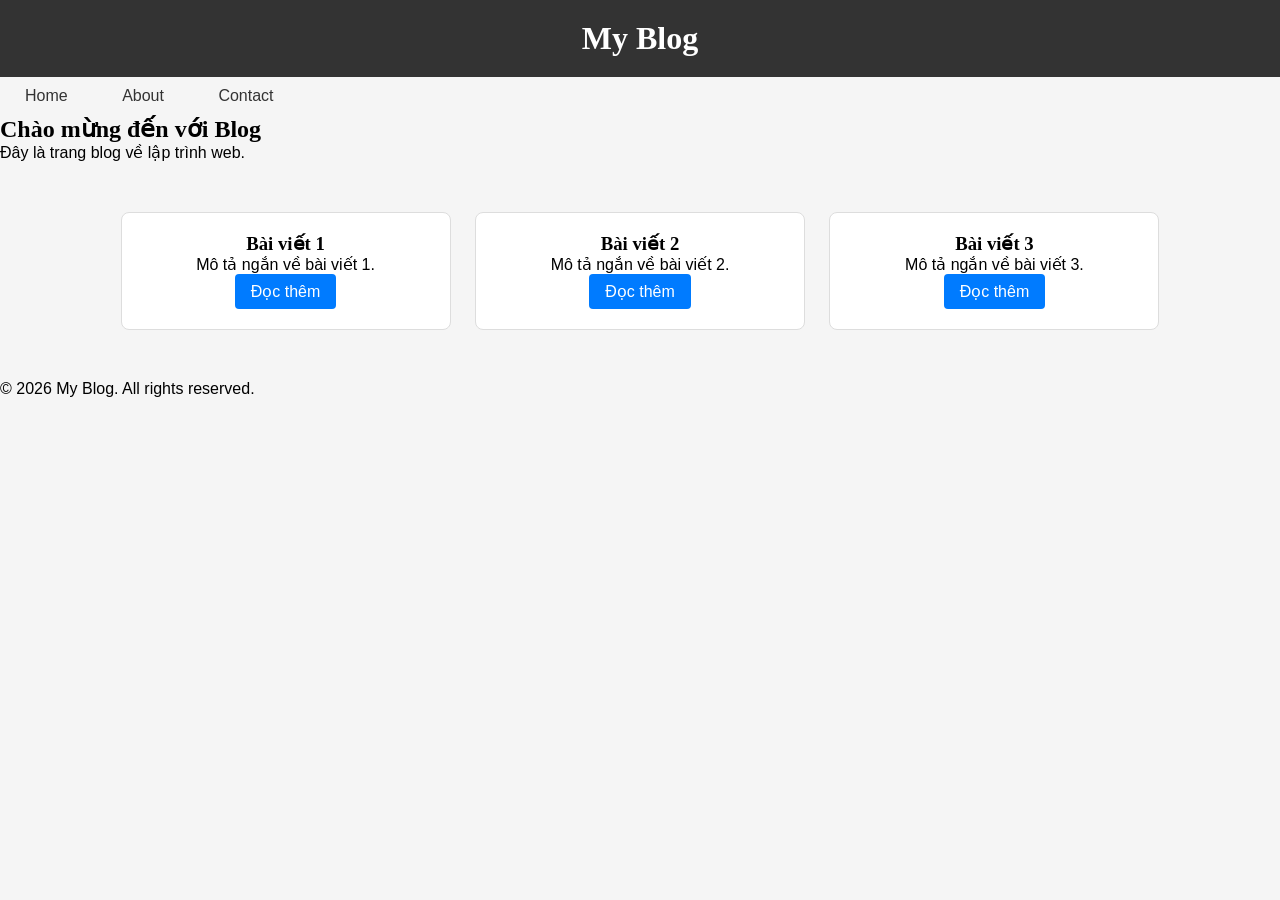
<file: Baithuchanhso2/index.html>
<!DOCTYPE html>
<html lang="vi">
<head>
    <meta charset="UTF-8">
    <meta name="viewport" content="width=device-width, initial-scale=1.0">
    <title>Lab CSS Cơ Bản</title>
    <link rel="stylesheet" href="style.css">
</head>
<body>
    <header id="main-header">
        <h1>My Blog</h1>
    </header>
    
    <nav>
        <a href="#" class="nav-link">Home</a>
        <a href="#" class="nav-link">About</a>
        <a href="#" class="nav-link">Contact</a>
    </nav>
    
    <main>
        <section class="intro">
            <h2>Chào mừng đến với Blog</h2>
            <p>Đây là trang blog về lập trình web.</p>
        </section>
    </main>
    <section class="posts">
    <article class="card">
        <h3>Bài viết 1</h3>
        <p>Mô tả ngắn về bài viết 1.</p>
        <a href="#" class="btn">Đọc thêm</a>
    </article>
    
    <article class="card">
        <h3>Bài viết 2</h3>
        <p>Mô tả ngắn về bài viết 2.</p>
        <a href="#" class="btn">Đọc thêm</a>
    </article>
    
    <article class="card">
        <h3>Bài viết 3</h3>
        <p>Mô tả ngắn về bài viết 3.</p>
        <a href="#" class="btn">Đọc thêm</a>
    </article>
    </section>

    <footer>
        <p>&copy; 2026 My Blog. All rights reserved.</p>
    </footer>
</body>
</html>
</file>
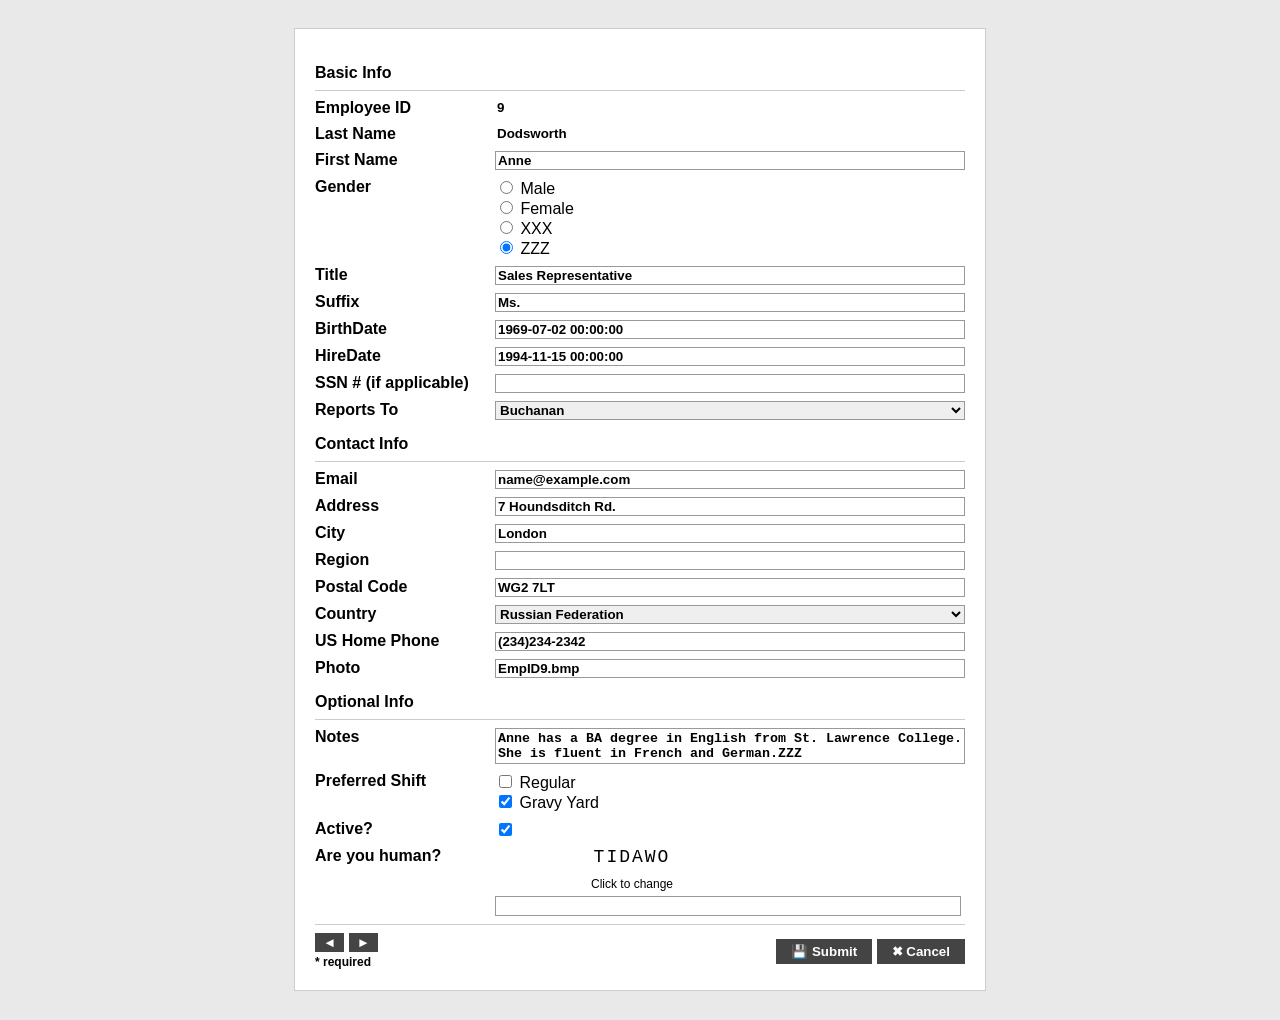
<file: Baithuchanhso1/ex4/ex4.html>
<!DOCTYPE html>
<html lang="en">
<head>
    <meta charset="UTF-8">
    <title>Bài tập 04</title>
    <link rel="stylesheet" href="ex4.css">
</head>
<body>

<div class="wrapper">
    <form>
        <div class="section">
            <div class="section-title">Basic Info</div>
            <hr>
            <div class="row">
                <label>Employee ID</label>
                <input type="text" value="9" class="no-border" readonly>
            </div>
            <div class="row">
                <label>Last Name</label>
                <input type="text" value="Dodsworth" class="no-border" readonly>
            </div>
            <div class="row">
                <label>First Name</label>
                <input type="text" value="Anne">
            </div>
            <div class="row">
                <label>Gender</label>
                <div class="inline">
                    <input type="radio" name="gender"> Male<br>
                    <input type="radio" name="gender"> Female<br>
                    <input type="radio" name="gender"> XXX<br>
                    <input type="radio" name="gender" checked> ZZZ
                </div>
            </div>
            <div class="row">
                <label>Title</label>
                <input type="text" value="Sales Representative">
            </div>
            <div class="row">
                <label>Suffix</label>
                <input type="text" value="Ms.">
            </div>
            <div class="row">
                <label>BirthDate</label>
                <input type="text" value="1969-07-02 00:00:00">
            </div>
            <div class="row">
                <label>HireDate</label>
                <input type="text" value="1994-11-15 00:00:00">
            </div>
            <div class="row">
                <label>SSN # (if applicable)</label>
                <input type="text">
            </div>
            <div class="row">
                <label>Reports To</label>
                <select>
                    <option>Buchanan</option>
                </select>
            </div>
        </div>

        <div class="section">
            <div class="section-title">Contact Info</div>
            <hr>
            <div class="row">
                <label>Email</label>
                <input type="text" value="name@example.com">
            </div>
            <div class="row">
                <label>Address</label>
                <input type="text" value="7 Houndsditch Rd.">
            </div>
            <div class="row">
                <label>City</label>
                <input type="text" value="London">
            </div>
            <div class="row">
                <label>Region</label>
                <input type="text">
            </div>
            <div class="row">
                <label>Postal Code</label>
                <input type="text" value="WG2 7LT">
            </div>
            <div class="row">
                <label>Country</label>
                <select><option>Russian Federation</option></select>
            </div>
            <div class="row">
                <label>US Home Phone</label>
                <input type="text" value="(234)234-2342">
            </div>
            <div class="row">
                <label>Photo</label>
                <input type="text" value="EmpID9.bmp">
            </div>
        </div>

        <div class="section">
            <div class="section-title">Optional Info</div>
            <hr>
            <div class="row">
                <label>Notes</label>
                <textarea>Anne has a BA degree in English from St. Lawrence College. She is fluent in French and German.ZZZ</textarea>
            </div>
        </div>

        <div class="row">
            <label>Preferred Shift</label>
            <div class="inline">
                <input type="checkbox"> Regular <br>
                <input type="checkbox" checked> Gravy Yard <br>
            </div>
        </div>

        <div class="row">
            <label>Active?</label>
            <input type="checkbox" checked>
        </div>

        <div class="row captcha-row">
            <label>Are you human?</label>
            <div class="captcha-box">
                <div class="captcha-top">
                    <span class="captcha-text">TIDAWO</span>
                    <a href="#" class="captcha-change">Click to change</a>
                </div>
                <input type="text" class="captcha-input">
            </div>
        </div>

        <hr>
        <div class="footer">
            <div class="footer-left-container">
                <div class="nav-buttons">
                    <button type="button" class="btn-nav">◄</button>
                    <button type="button" class="btn-nav">►</button>
                </div>
                <div class="required-text">
                    <span class="required">* required</span>
                </div>
            </div>
            <div class="actions">
                <button type="submit" class="btn-submit">💾 Submit</button>
                <button type="button" class="btn-cancel">✖ Cancel</button>
            </div>
        </div>
</file>
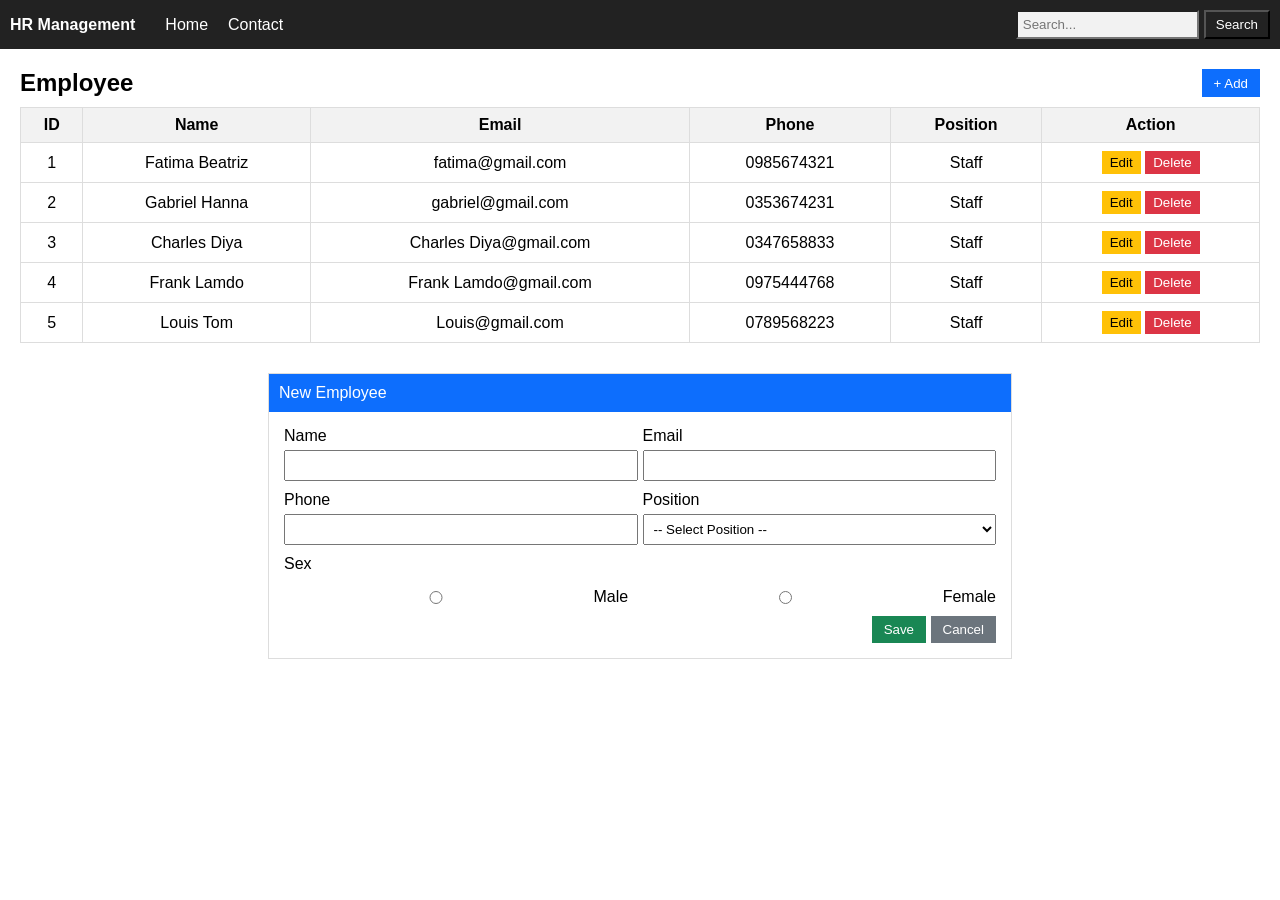
<file: Baithuchanhso1/ex5/ex5.html>
<!DOCTYPE html>
<html lang="vi">
<head>
    <meta charset="UTF-8">
    <title>Bài tập 05</title>
    <link rel="stylesheet" href="ex5.css">
</head>
<body>

<div class="nav">
    <div class="logo">HR Management</div>
    <ul class="menu">
        <li>Home</li>
        <li>Contact</li>
    </ul>
    <div class="search-box">
        <input type="text" placeholder="Search...">
        <button>Search</button>
    </div>
</div>

<div class="container">
    <div class="header">
        <h2>Employee</h2>
        <button class="add-btn"> + Add</button>
    </div>

    <table>
        <thead>
            <tr>
                <th>ID</th>
                <th>Name</th>
                <th>Email</th>
                <th>Phone</th>
                <th>Position</th>
                <th>Action</th>
            </tr>
        </thead>
        <tbody>
            <tr>
                <td>1</td>
                <td>Fatima Beatriz</td>
                <td>fatima@gmail.com</td>
                <td>0985674321</td>
                <td>Staff</td>
                <td>
                    <button class="edit">Edit</button>
                    <button class="delete">Delete</button>
                </td>
            </tr>
            <tr>
                <td>2</td>
                <td>Gabriel Hanna</td>
                <td>gabriel@gmail.com</td>
                <td>0353674231</td>
                <td>Staff</td>
                <td>
                    <button class="edit">Edit</button>
                    <button class="delete">Delete</button>
                </td>
            </tr>
            <tr>
                <td>3</td>
                <td>Charles Diya</td>
                <td>Charles Diya@gmail.com</td>
                <td>0347658833</td>
                <td>Staff</td>
                <td>
                    <button class="edit">Edit</button>
                    <button class="delete">Delete</button>
                </td>
            </tr>
            <tr>
                <td>4</td>
                <td>Frank Lamdo</td>
                <td>Frank Lamdo@gmail.com</td>
                <td>0975444768</td>
                <td>Staff</td>
                <td>
                    <button class="edit">Edit</button>
                    <button class="delete">Delete</button>
                </td>
            </tr>
            <tr>
                <td>5</td>
                <td>Louis Tom</td>
                <td>Louis@gmail.com</td>
                <td>0789568223</td>
                <td>Staff</td>
                <td>
                    <button class="edit">Edit</button>
                    <button class="delete">Delete</button>
                </td>
            </tr>
        </tbody>
    </table>

    <div class="form-box">
        <div class="form-header">New Employee</div>

        <form>
            <div class="form-row">
                <div>
                    <label>Name</label>
                    <input type="text">
                </div>
                <div>
                    <label>Email</label>
                    <input type="email">
                </div>
            </div>

            <div class="form-row">
                <div>
                    <label>Phone</label>
                    <input type="text">
                </div>
                <div>
                    <label>Position</label>
                    <select>
                        <option>-- Select Position --</option>
                        <option>Staff</option>
                        <option>Manager</option>
                        <option>CEO</option>
                    </select>
                </div>
            </div>

            <div class="form-row">
                <label>Sex</label>
            </div>
            <div class="form-row">
                <input type="radio" name="sex"> Male
                <input type="radio" name="sex"> Female
            </div>

            <div class="form-actions">
                <button class="save">Save</button>
                <button class="cancel">Cancel</button>
            </div>
        </form>
    </div>
</div>

</body>
</html>
</file>
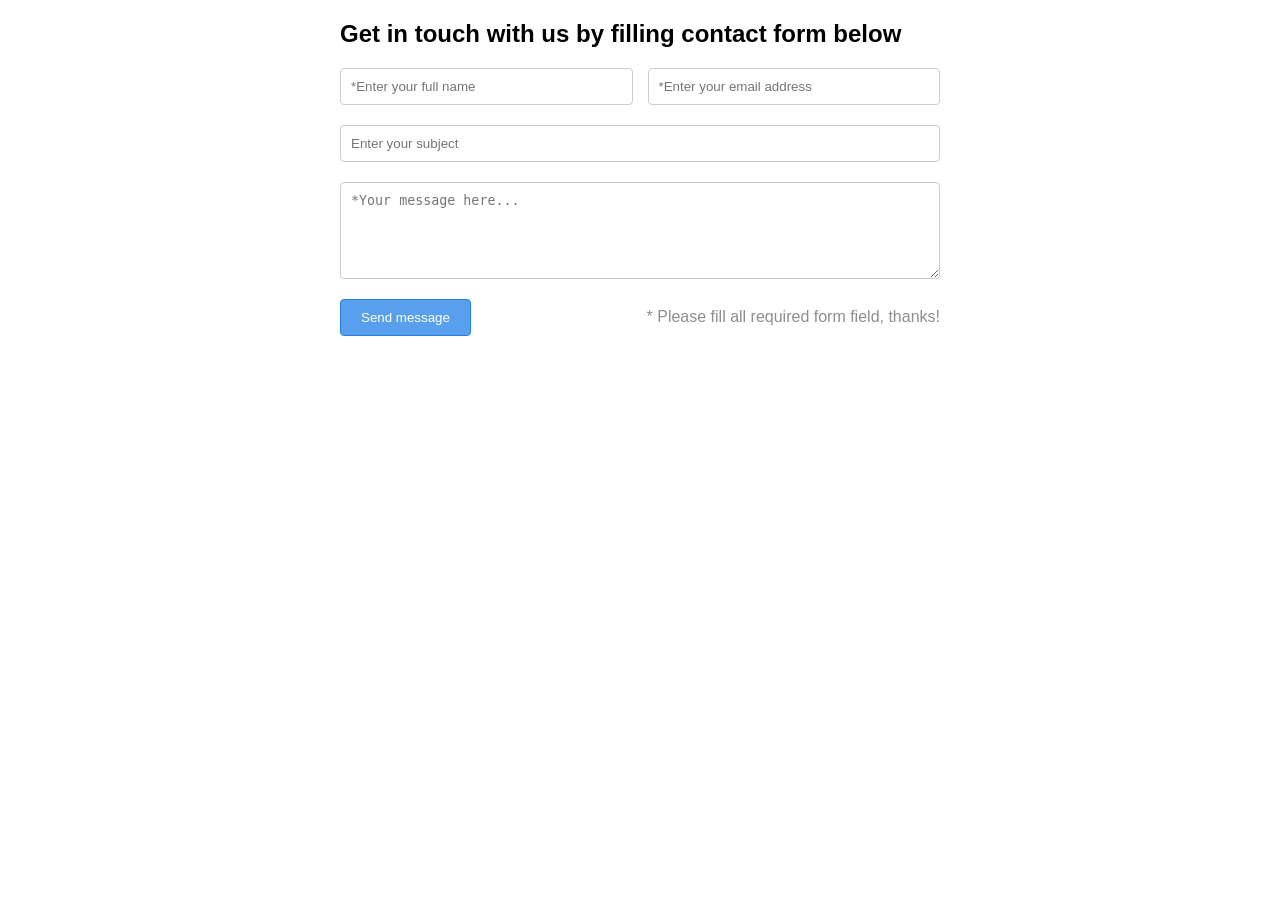
<file: Baithuchanhso2/BT1/BT1.html>
<!DOCTYPE html>
<html lang="en">
<head>
    <meta charset="UTF-8">
    <meta name="viewport" content="width=device-width, initial-scale=1.0">
    <title>Ex1</title>
    <link rel="stylesheet" href="BT1.css">
</head>
<body>
    <div class="contact">
  <h2>Get in touch with us by filling contact form below</h2>
  <form class="form">
    <div class="row">
      <input type="text" placeholder="*Enter your full name" required>
      <input type="email" placeholder="*Enter your email address" required>
    </div>
    <div class="row">
      <input type="text" placeholder="Enter your subject">
    </div>
    <div class="row">
      <textarea placeholder="*Your message here..." rows="5"></textarea>
    </div>
    <div class="footer">
      <button type="submit">Send message</button>
      <span>* Please fill all required form field, thanks!</span>
    </div>
  </form>
</div>
</body>
</html>
</file>
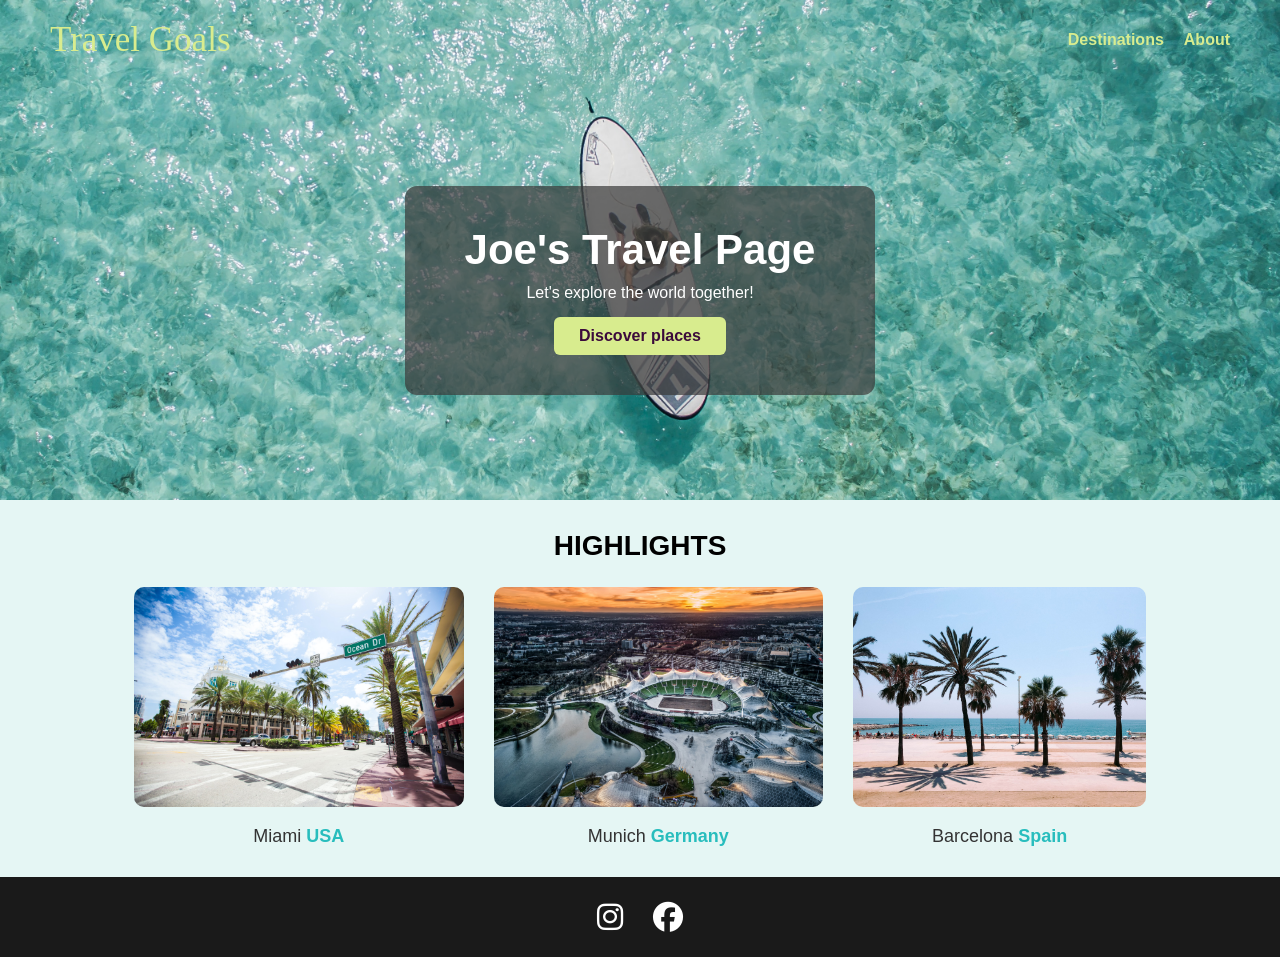
<file: Baithuchanhso2/BT2/BT2.html>
<!DOCTYPE html>
<html lang="en">

<head>
    <meta charset="UTF-8" />
    <link rel="stylesheet" href="BT2.css">
    <link rel="stylesheet" href="https://cdnjs.cloudflare.com/ajax/libs/font-awesome/6.5.1/css/all.min.css">
    <title>Ex2</title>
</head>

<body>
    <main>
        <section id="hero">
            <header>
                <div id="page-logo">
                    <a href="/index.html">Travel Goals</a>
                </div>
                <nav>
                    <ul>
                        <li><a href="/places.html">Destinations</a></li>
                        <li><a href="">About</a></li>
                    </ul>
                </nav>
            </header>


            <div id="hero-content">
                <h1>Joe's Travel Page</h1>
                <p>Let's explore the world together!</p>
                <a href="/places.html">Discover places</a>
            </div>
        </section>
        <section id="highlights">
            <h2>HIGHLIGHTS</h2>
            <ul id="destinations">
                <li class="destination">
                    <img src="miami.jpg" alt="Miami streets on sunny day" />
                    <p>Miami <strong>USA</strong></p>
                </li>
                <li class="destination">
                    <img src="munich.jpg" alt="Munich stadium in winter" />
                    <p>Munich <strong>Germany</strong></p>
                </li>
                <li class="destination">
                    <img src="barcelona.jpg" alt="Palm beach in Barcelona" />
                    <p>Barcelona <strong>Spain</strong></p>
                </li>
            </ul>
        </section>
    </main>
    <footer>
        <ul>
            <li>
                <a href="https://www.instagram.com">
                    <i class="fa-brands fa-instagram"></i></a>
            </li>
            <li>
                <a href="https://www.facebook.com">
                    <i class="fa-brands fa-facebook"></i></a>
            </li>
        </ul>
    </footer>
</body>

</html>
</file>
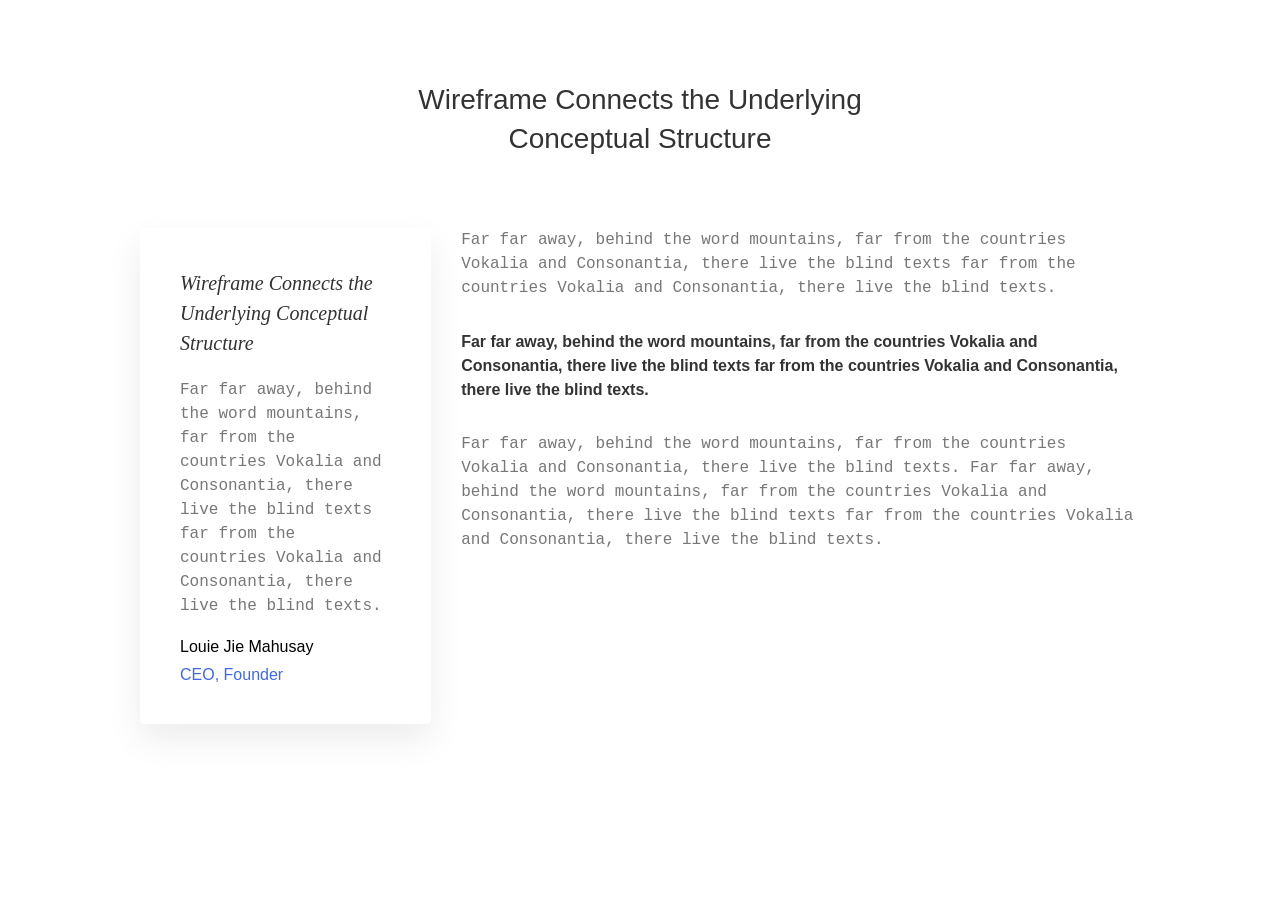
<file: Baithuchanhso2/BT3/BT3.html>
<!DOCTYPE html>
<html lang="en">
<head>
    <meta charset="UTF-8">
    <meta name="viewport" content="width=device-width, initial-scale=1.0">
    <title>Ex3</title>
    <link rel="stylesheet" href="BT3.css">
</head>
<body>
    <div class="main">
        <h1 class="page-title">Wireframe Connects the Underlying <br> Conceptual Structure</h1>
        
        <div class="container">
            <div class="card">
                <p class="card-quote">Wireframe Connects the Underlying Conceptual Structure</p>
                <p class="card-subtext">
                    Far far away, behind the word mountains, far from the countries Vokalia and Consonantia, there live the blind texts far from the countries Vokalia and Consonantia, there live the blind texts.
                </p>
                <div class="card-author">
                    <p class="name">Louie Jie Mahusay</p>
                    <p class="title">CEO,   Founder</p>
                </div>
            </div>

            <div class="description">
                <p>Far far away, behind the word mountains, far from the countries Vokalia and Consonantia, there live the blind texts far from the countries Vokalia and Consonantia, there live the blind texts.</p>
                
                <p class="text-highlight">Far far away, behind the word mountains, far from the countries Vokalia and Consonantia, there live the blind texts far from the countries Vokalia and Consonantia, there live the blind texts.</p>
                
                <p>Far far away, behind the word mountains, far from the countries Vokalia and Consonantia, there live the blind texts. Far far away, behind the word mountains, far from the countries Vokalia and Consonantia, there live the blind texts far from the countries Vokalia and Consonantia, there live the blind texts.</p>
            </div>
        </div>
    </div>
</body>
</html>
</file>
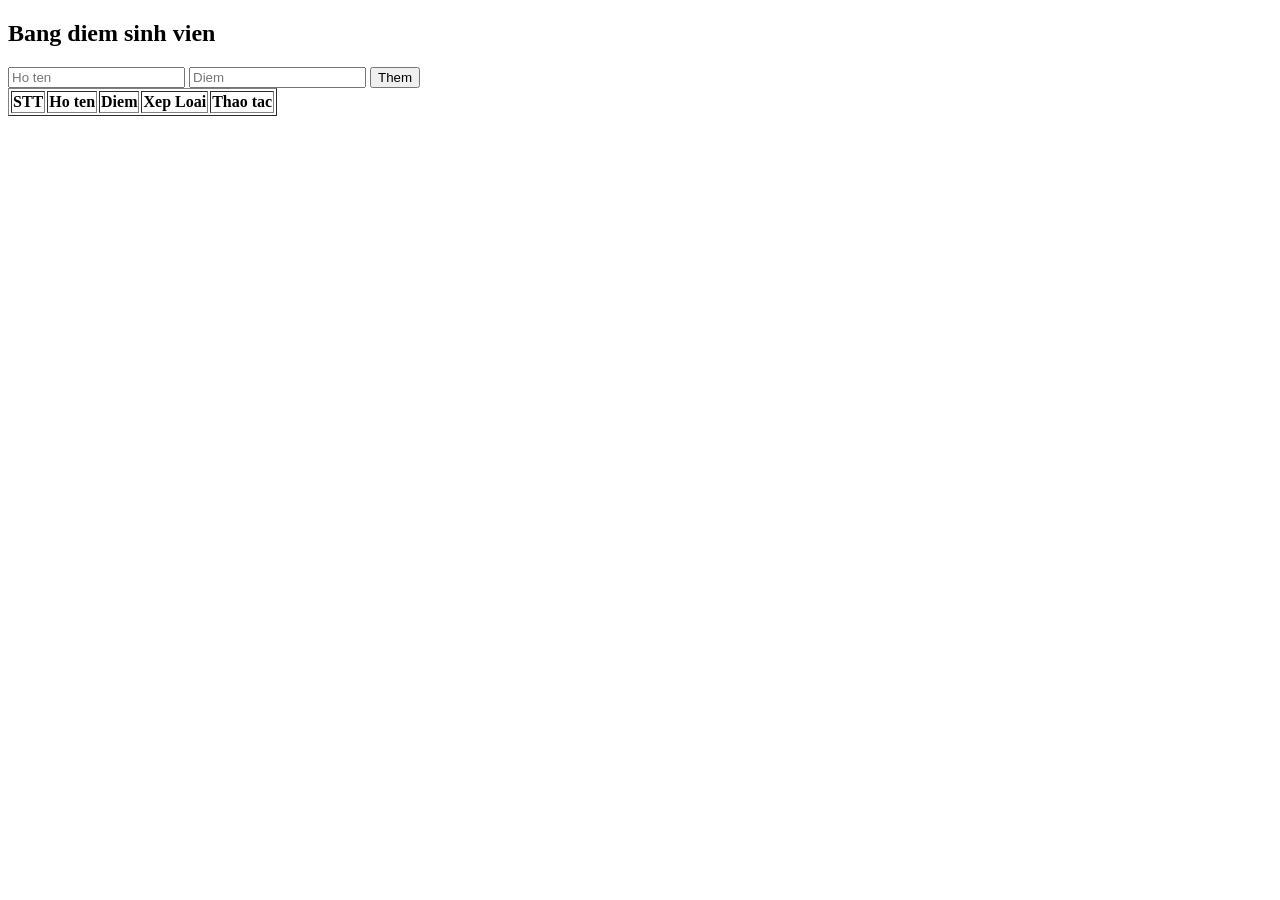
<file: w6/1.1/1.1.html>
<!DOCTYPE html>
<html lang="en">
<head>
    <meta charset="UTF-8">
    <meta name="viewport" content="width=device-width, initial-scale=1.0">
    <title>Bang diem sinh vien</title>
</head>
<body>
    <h2>Bang diem sinh vien</h2>
    <div class="input-group">
        <input type="text" id="name" placeholder="Ho ten">
        <input type="number" id="score" placeholder="Diem">
        <button id="addBtn">Them</button>
    </div>
    <table id="scoreTable" border="1">
        <thead>
            <tr>
                <th>STT</th>
                <th>Ho ten</th>
                <th>Diem</th>
                <th>Xep Loai</th>
                <th>Thao tac</th>
            </tr>
        </thead>
        <tbody id="tableBody">
        </tbody>
    </table>
    <p id="stats"></p>
</body>
<script src="1.1.js"></script>
</html>
</file>
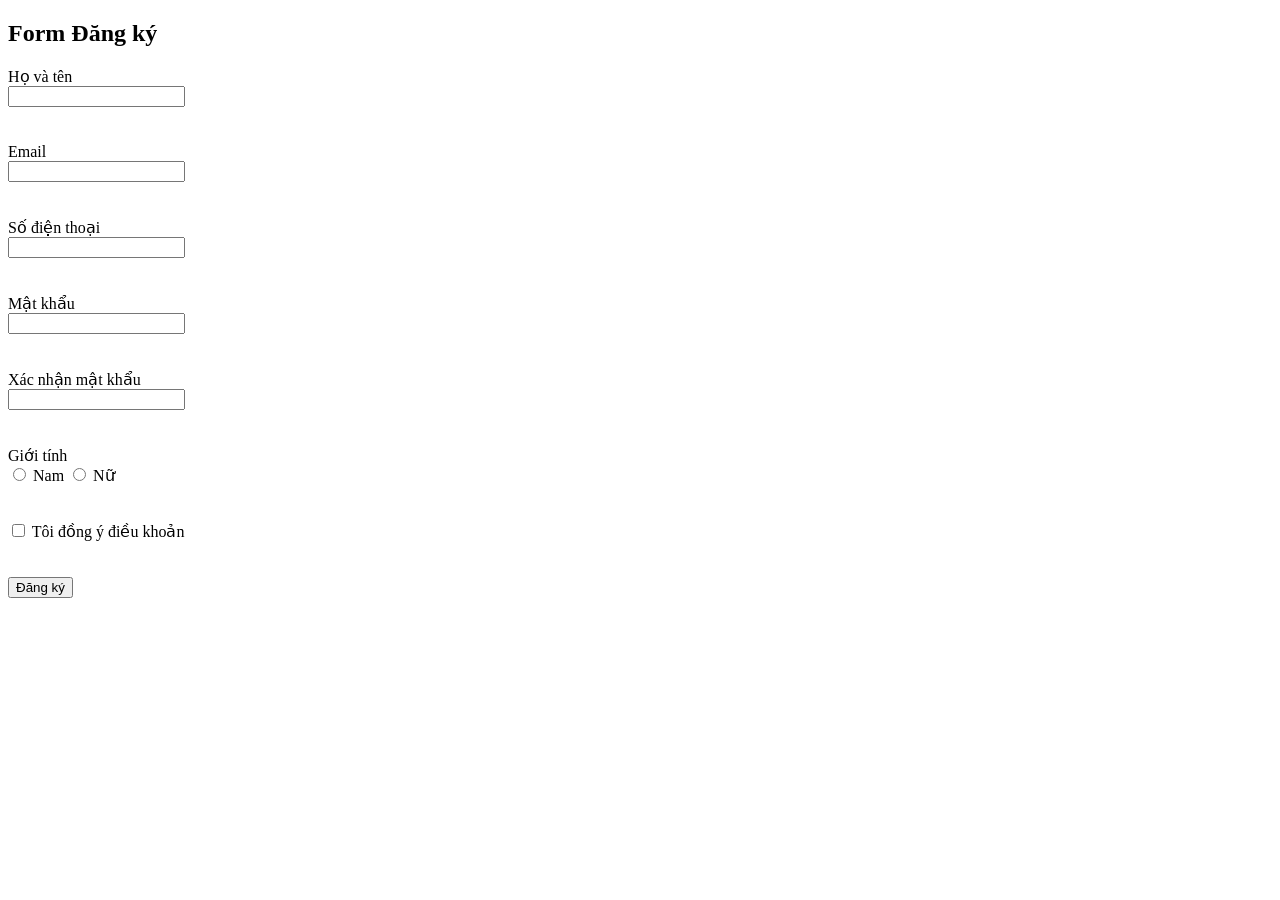
<file: w6/2.1/2.1.html>
<!DOCTYPE html>
<html lang="en">
<head>
    <meta charset="UTF-8">
    <meta name="viewport" content="width=device-width, initial-scale=1.0">
    <title>Form Đăng ký</title>
</head>
<body>
    <h2>Form Đăng ký</h2>
    <form id="registrationForm"> 
        <label>Họ và tên</label><br>
        <input type="text" id="fullname">
        <br>
        <span id="fullnameError"></span><br><br>

        <label>Email</label><br>
        <input type="text" id="email">
        <br>
        <span id="emailError"></span>
        <br><br>

        <label>Số điện thoại</label><br>
        <input type="text" id="phone">
        <br>
        <span id="phoneError"></span>
        <br><br>

        <label>Mật khẩu</label><br>
        <input type="password" id="password">
        <br>
        <span id="passwordError"></span>
        <br><br>

        <label>Xác nhận mật khẩu</label><br>
        <input type="password" id="confirmPassword">
        <br>
        <span id="confirmPasswordError"></span>
        <br><br>

        <label>Giới tính</label><br>
        <input type="radio" name="gender" value="Nam"> Nam
        <input type="radio" name="gender" value="Nữ"> Nữ
        <br>
        <span id="genderError"></span>
        <br><br>

        <label>
        <input type="checkbox" id="terms"> Tôi đồng ý điều khoản
        </label>
        <br>
        <span id="termsError"></span>
        <br><br>

        <button type="submit">Đăng ký</button>

        </form>

<h3 id="successMessage"></h3>

<script src="2.1.js"></script>

       
</body>
</html>
</file>
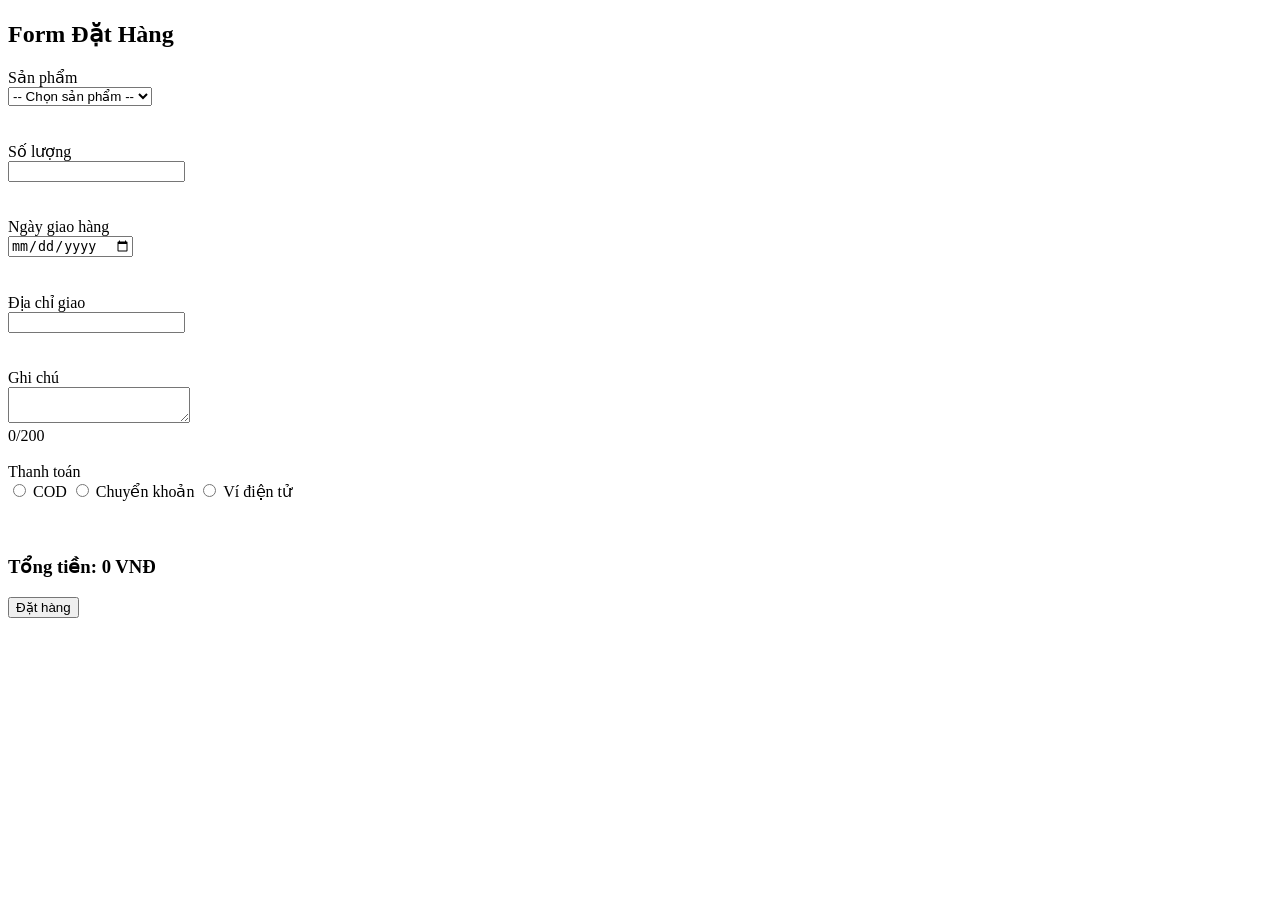
<file: w6/2.2/2.2.html>
<!DOCTYPE html>
<html lang="vi">
<head>
<meta charset="UTF-8">
<title>Form Đặt Hàng</title>
</head>

<body>

    <h2>Form Đặt Hàng</h2>

    <form id="orderForm">

    <label>Sản phẩm</label><br>
    <select id="product">
    <option value="">-- Chọn sản phẩm --</option>
    <option value="Ao">Áo</option>
    <option value="Quan">Quần</option>
    <option value="Giay">Giày</option>
    </select>
    <br>
    <span id="productError"></span>
    <br><br>

    <label>Số lượng</label><br>
    <input type="number" id="quantity">
    <br>
    <span id="quantityError"></span>
    <br><br>

    <label>Ngày giao hàng</label><br>
    <input type="date" id="date">
    <br>
    <span id="dateError"></span>
    <br><br>

    <label>Địa chỉ giao</label><br>
    <input type="text" id="address">
    <br>
    <span id="addressError"></span>
    <br><br>

    <label>Ghi chú</label><br>
    <textarea id="note"></textarea>
    <br>
    <span id="noteCount">0/200</span>
    <span id="noteError"></span>
    <br><br>

    <label>Thanh toán</label><br>
    <input type="radio" name="payment" value="COD"> COD
    <input type="radio" name="payment" value="Bank"> Chuyển khoản
    <input type="radio" name="payment" value="Wallet"> Ví điện tử
    <br>
    <span id="paymentError"></span>
    <br><br>

    <h3>Tổng tiền: <span id="total">0</span> VNĐ</h3>

    <button type="submit">Đặt hàng</button>

    </form>

    <div id="confirmBox" style="display:none;">
    <h3>Xác nhận đơn hàng</h3>
    <p id="summary"></p>

    <button id="confirmBtn">Xác nhận</button>
    <button id="cancelBtn">Hủy</button>
    </div>

    <h3 id="success"></h3>

<script src="2.2.js"></script>

</body>
</html>
</file>
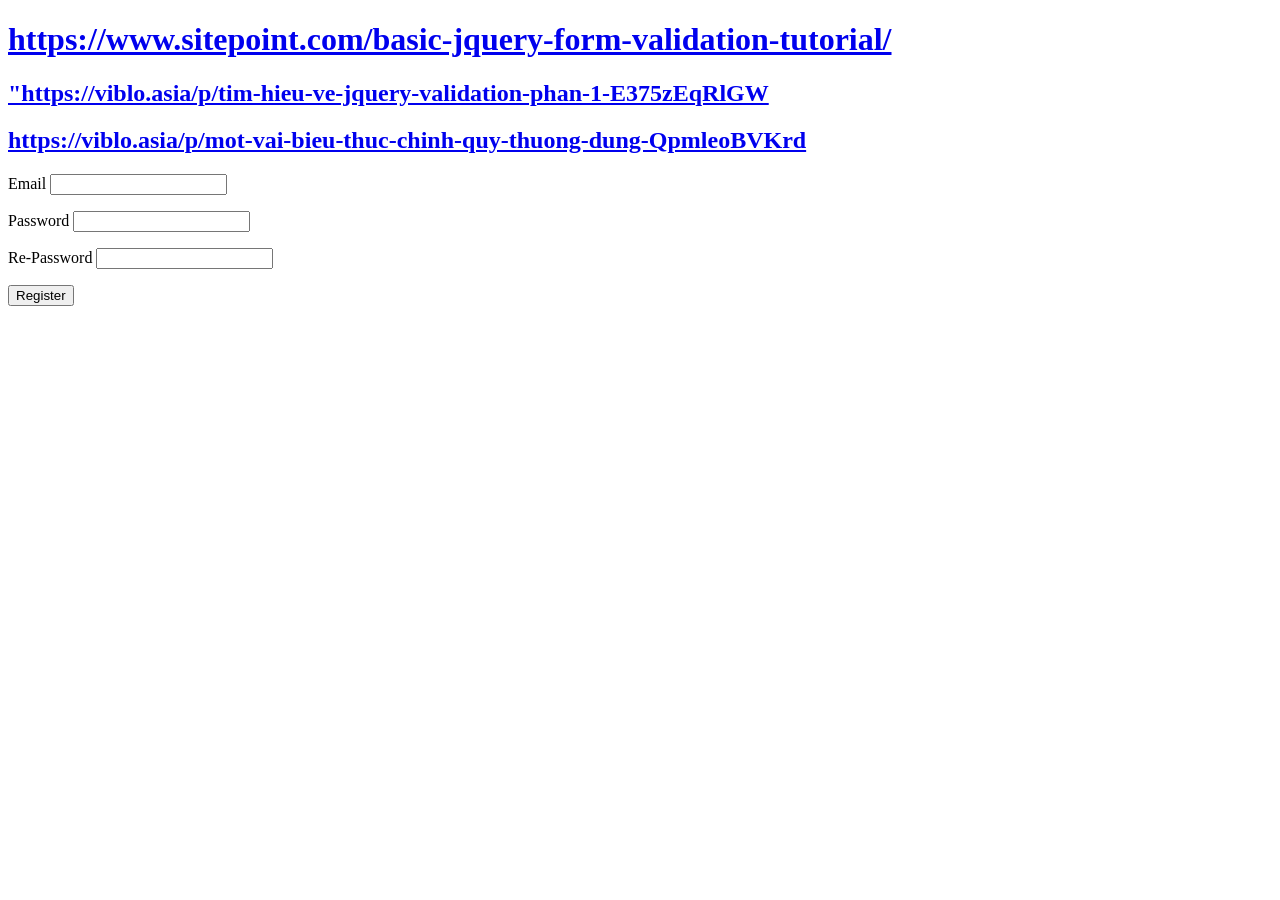
<file: w6/JQuerry - Validation/validationJQuerry.html>
<!DOCTYPE html>
<html lang="en">
	<head>
	    <meta charset="utf-8">
	    <title>Demo for jQuery validate plugin</title>
	    <script src="https://ajax.aspnetcdn.com/ajax/jQuery/jquery-3.2.1.min.js"></script>
	    <script src="http://ajax.aspnetcdn.com/ajax/jquery.validate/1.9/jquery.validate.min.js" type="text/javascript"></script>
	    <script src="demoValidation.js" type="text/javascript"></script>
	    <style>
		label.error{
			color: red;
		}
	    </style>
	</head>
	<body>
	<h1><a href="https://www.sitepoint.com/basic-jquery-form-validation-tutorial/">https://www.sitepoint.com/basic-jquery-form-validation-tutorial/</a></h1>
	<h2><a href="https://viblo.asia/p/tim-hieu-ve-jquery-validation-phan-1-E375zEqRlGW">"https://viblo.asia/p/tim-hieu-ve-jquery-validation-phan-1-E375zEqRlGW</a></h2>
	<h2><a href="https://viblo.asia/p/mot-vai-bieu-thuc-chinh-quy-thuong-dung-QpmleoBVKrd">https://viblo.asia/p/mot-vai-bieu-thuc-chinh-quy-thuong-dung-QpmleoBVKrd</a></h2>
	<div id="main">
	    <form method="get" id="demoForm" action="">
		<p>
			<label>Email</label>
			<input name="user" type="text" />
		</p>
		<p>
			<label>Password</label>
			<input id="password" type="password" name="password" />
		</p>
		<p>
			<label>Re-Password</label>
			<input id="re-password" type="password" name="re-password" />
		</p>
		<p>
		<input type="submit" value="Register" id="register"/>
		</p>
		
	    </form>
	</div>
	</body>
</html>
</file>
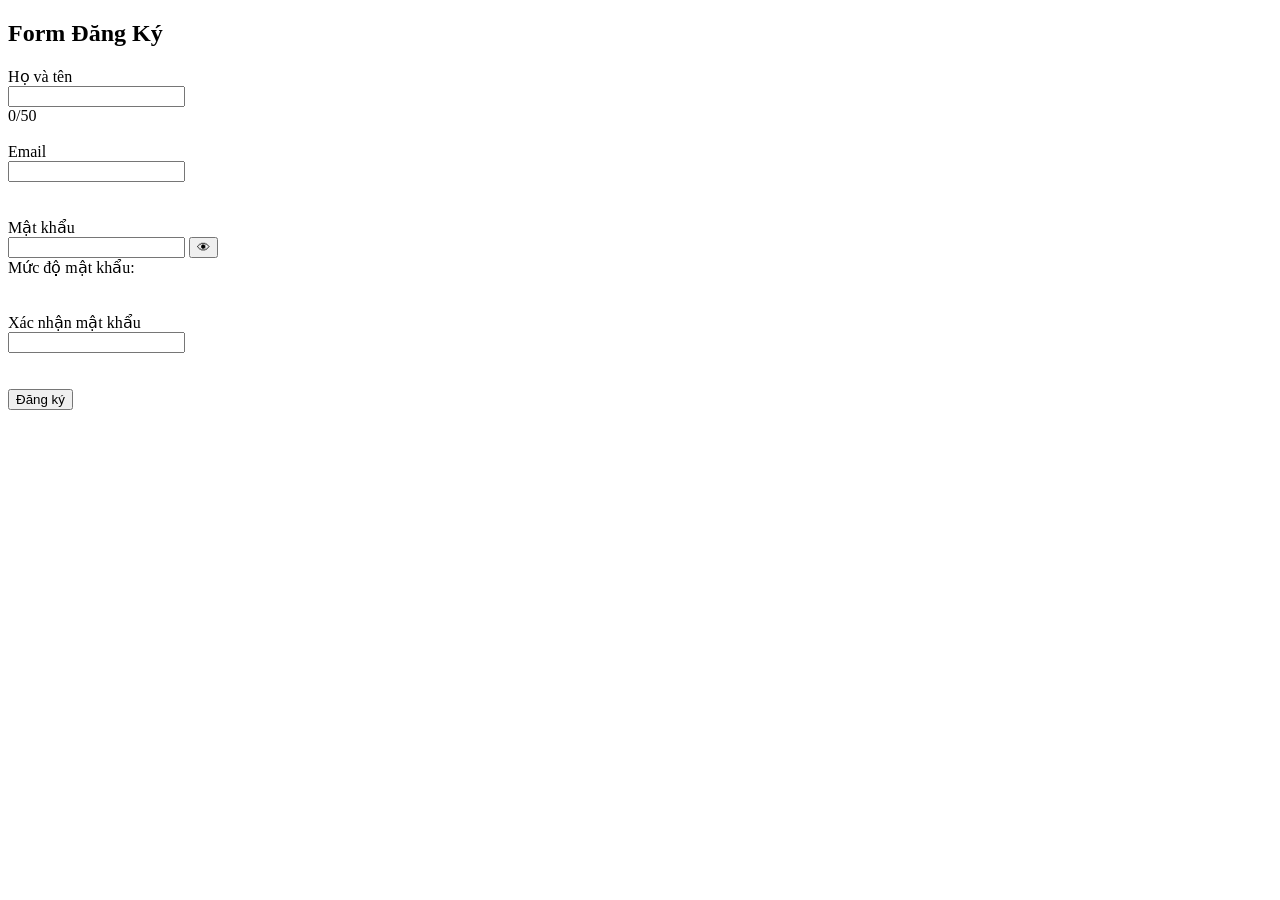
<file: w6/3btvn/b3.1/3.1.html>
<!DOCTYPE html>
<html lang="vi">
<head>
<meta charset="UTF-8">
<title>Form Đăng Ký Nâng Cấp</title>
</head>

<body>

<h2>Form Đăng Ký</h2>

<form id="registerForm">

<label>Họ và tên</label><br>
<input type="text" id="fullname">
<br>
<span id="nameCount">0/50</span>
<span id="fullnameError"></span>
<br><br>

<label>Email</label><br>
<input type="text" id="email">
<br>
<span id="emailError"></span>
<br><br>

<label>Mật khẩu</label><br>
<input type="password" id="password">
<button type="button" id="togglePass">👁</button>
<br>

<div>
Mức độ mật khẩu:
<span id="strength"></span>
</div>

<span id="passwordError"></span>

<br><br>

<label>Xác nhận mật khẩu</label><br>
<input type="password" id="confirmPassword">
<br>
<span id="confirmError"></span>

<br><br>

<button type="submit">Đăng ký</button>

</form>

<h3 id="success"></h3>

<script src="3.1.js"></script>

</body>
</html>
</file>
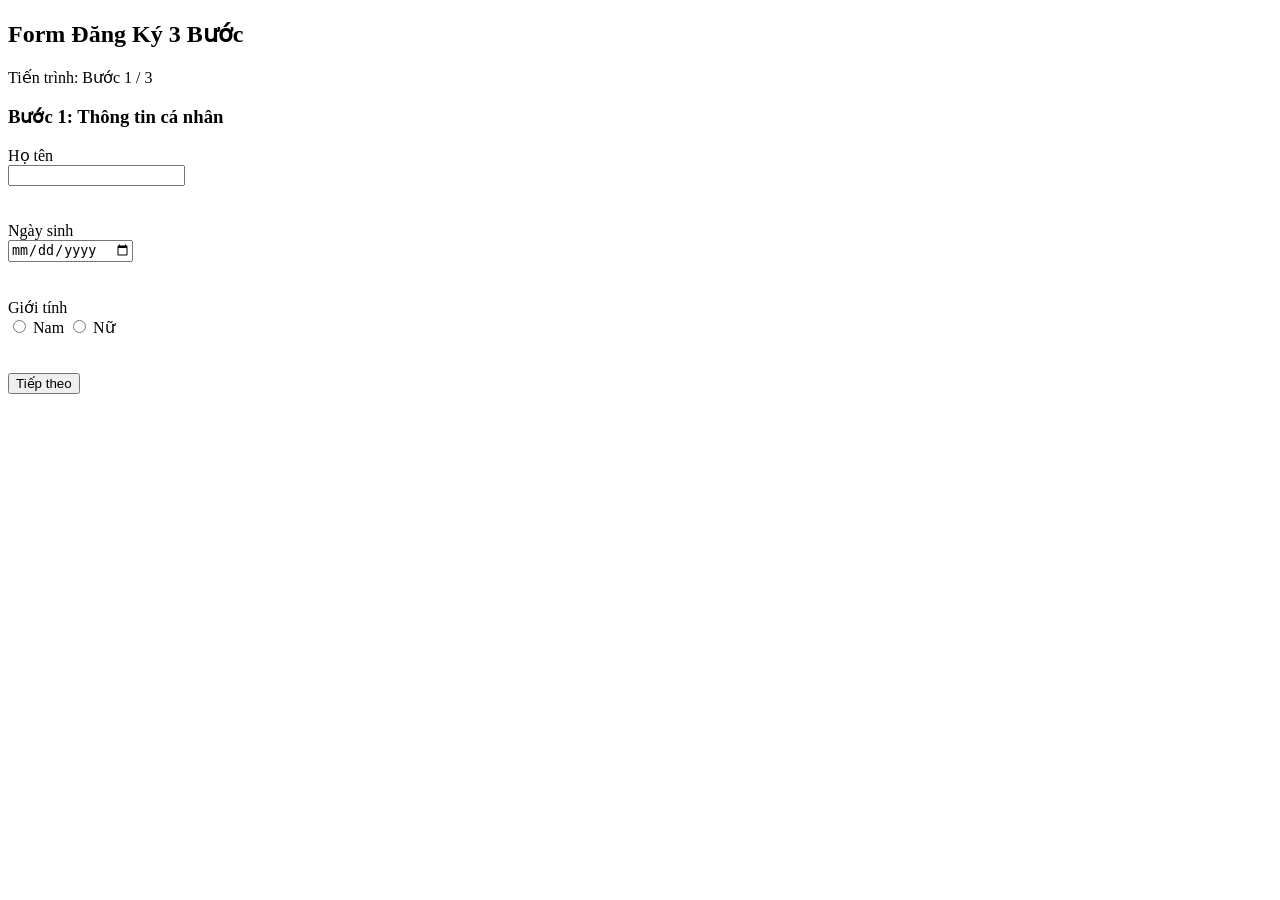
<file: w6/3btvn/b3.2/3.2.html>
<!DOCTYPE html>
<html lang="vi">
<head>
<meta charset="UTF-8">
<title>Multi Step Form</title>
</head>

<body>

<h2>Form Đăng Ký 3 Bước</h2>

<div>
Tiến trình: <span id="stepInfo">Bước 1 / 3</span>
</div>

<form id="form">

<!-- STEP 1 -->
<div id="step1">

<h3>Bước 1: Thông tin cá nhân</h3>

<label>Họ tên</label><br>
<input type="text" id="fullname">
<br>
<span id="nameError"></span>

<br><br>

<label>Ngày sinh</label><br>
<input type="date" id="birth">
<br>
<span id="birthError"></span>

<br><br>

<label>Giới tính</label><br>
<input type="radio" name="gender" value="Nam"> Nam
<input type="radio" name="gender" value="Nữ"> Nữ
<br>
<span id="genderError"></span>

<br><br>

<button type="button" id="next1">Tiếp theo</button>

</div>


<!-- STEP 2 -->
<div id="step2" style="display:none">

<h3>Bước 2: Thông tin tài khoản</h3>

<label>Email</label><br>
<input type="text" id="email">
<br>
<span id="emailError"></span>

<br><br>

<label>Mật khẩu</label><br>
<input type="password" id="password">
<br>
<span id="passError"></span>

<br><br>

<label>Xác nhận mật khẩu</label><br>
<input type="password" id="confirm">
<br>
<span id="confirmError"></span>

<br><br>

<button type="button" id="back1">Quay lại</button>
<button type="button" id="next2">Tiếp theo</button>

</div>


<!-- STEP 3 -->
<div id="step3" style="display:none">

<h3>Bước 3: Xác nhận</h3>

<p id="summary"></p>

<button type="button" id="back2">Quay lại</button>
<button type="submit">Đăng ký</button>

</div>

</form>

<h3 id="success"></h3>

<script src="3.2.js"></script>

</body>
</html>
</file>
<file: Baithuchanhso2/style.css>
*{
    margin: 0; padding: 0;
}

body{
    background: #f5f5f5;
    font-family: Arial;
}

#main-header{
    background: #333;
    color: white;
    padding: 20px;
    text-align: center;
}

.nav-link{
    color: #333;
    text-decoration: none;
    padding: 10px 15px;
}

h1,h2,h3{
    font-family: 'Georgia', serif;
}

nav a{
    display: inline-block;
    margin: 0 10px;
}

a:hover{
    color: #ff6600;
    background-color: #eee;
}

* {
    box-sizing: border-box;
}

.posts {
    max-width: 1100px;
    margin: 40px auto;
    text-align: center;
}

.card {
    width: 30%;
    display: inline-block;
    border: 1px solid #ddd;
    padding: 20px;
    margin: 10px;
    background: white;
    border-radius: 8px;
}

.btn {
    display: inline-block;
    padding: 8px 16px;
    background: #007bff;
    color: white;
    text-decoration: none;
    border-radius: 4px;
}

.btn:hover {
    background: #0056b3;
}
</file>
<file: Baithuchanhso1/ex4/ex4.css>
body {
    background-color: #e9e9e9;
    display: flex;
    justify-content: center;
    padding: 20px;
    font-family: Arial, sans-serif;
}

.no-border {
    border: none !important;
    outline: none !important;
    box-shadow: none !important;
    background: transparent;
    appearance: none;
}

.wrapper {
    background-color: white;
    width: 650px;
    padding: 20px;
    border: 1px solid #ccc;
}

.section-title { 
    font-weight: bold;
    margin-top: 15px; 
}

hr { 
    border: 0; 
    border-top: 1px solid #ccc; 
}

textarea {
    resize: none;
}

.row {
    display: flex;
    margin-bottom: 8px;
    align-items: flex-start;
}

label {
    width: 180px;
    font-weight: bold;
}

input[type="text"], select, textarea {
    flex: 1;
    font-weight: bold;
    border: 1px solid #999;
}

.no-border { 
    border: none; 
    background: transparent; 
}

.footer {
    display: flex;
    justify-content: space-between;
    align-items: center;
}

.footer-left { 
    display: flex; 
    align-items: center; 
    gap: 5px; }

.btn-nav { 
    background: #444; 
    color: white; 
    border: none; 
    padding: 2px 8px; 
}

.captcha-top {
    display: flex;
    flex-direction: column;
    align-items: center;
    gap: 10px;
    margin-bottom: 5px;
}

.captcha-text {
    font-family: monospace;
    font-size: 18px;
    letter-spacing: 2px;
}

.captcha-change {
    font-size: 12px;
    color: #000;
    text-decoration: none;
}

.captcha-input {
    width: 170%;
    height: 20px;        
    font-size: 1.2em;   
    font-weight: bold;
    padding: 5px 10px;
    border: 1px solid #777;
    box-sizing: border-box;
}

.btn-submit, .btn-cancel {
    background: #444;
    color: white;
    border: none;
    padding: 5px 15px;
    font-weight: bold;
    cursor: pointer;
}

.required { 
    font-weight: bold; 
    font-size: 12px; 
}
</file>
<file: Baithuchanhso1/ex5/ex5.css>
* {
    margin: 0;
    padding: 0;
    box-sizing: border-box;
    font-family: Arial, sans-serif;
}

.nav {
    background: #222;
    color: white;
    display: flex;
    align-items: center;
    padding: 10px 10px;
}

.logo {
    font-weight: bold;
    margin-right: 30px;
}

.menu {
    list-style: none;
    display: flex;
    gap: 20px;
    flex: 1;
}

.menu li {
    cursor: pointer;
}

.search-box {
    display: flex;
    align-items: center;
    gap: 5px;              
}

.search-box input {
    background: #f2f2f2;
    padding: 5px;
}

.search-box button {
    background: #222;
    color: white;
    padding: 5px 10px;
}

.container {
    padding: 20px;
}

.header {
    display: flex;
    justify-content: space-between;
    margin-bottom: 10px;
}

.add-btn {
    background: #0d6efd;
    color: white;
    border: none;
    padding: 6px 12px;
    cursor: pointer;
}

table {
    width: 100%;
    border-collapse: collapse;
    margin-bottom: 30px;
}

th, td {
    border: 1px solid #ddd;
    padding: 8px;
    text-align: center;
}

th {
    background: #f2f2f2;
}

.edit {
    background: #ffc107;
    border: none;
    padding: 4px 8px;
}

.delete {
    background: #dc3545;
    color: white;
    border: none;
    padding: 4px 8px;
}

.form-box {
    width: 60%;
    border: 1px solid #ddd;
    margin: 0 auto;
}

.form-header {
    background: #0d6efd;
    color: white;
    padding: 10px;
}

form {
    padding: 15px;
}

.form-row {
    display: flex;
    gap: 5px;
    align-items: center;
    margin-bottom: 10px;
}

.form-row div {
    width: 50%;
}

label {
    display: block;
    margin-bottom: 5px;
}

input, select {
    width: 100%;
    padding: 6px;
}

.form-actions {
    text-align: right;
}

.save {
    background: #198754;
    color: white;
    border: none;
    padding: 6px 12px;
}

.cancel {
    background: #6c757d;
    color: white;
    border: none;
    padding: 6px 12px;
}
</file>
<file: Baithuchanhso2/BT1/BT1.css>
.contact{
    margin: 0 auto;
    max-width: 600px;
    font-family: sans-serif;
}
.form {
    display: flex;
    flex-direction: column;
    gap: 20px;
}
.row {
    display: flex;
    gap: 15px;
}
.row input , textarea {
    flex:1;
    padding: 10px;
    border: 1px solid #ccc;
    border-radius: 4px;
}
.footer {
    color: #8f8e8e;
    display: flex;
    justify-content: space-between;
    align-items: center;
}
.footer button {
    padding: 10px 20px;
    background-color: #58a0ee;
    color : white;
    border:  1px  solid #2781e0;
    border-radius: 4px;
    cursor: pointer;
}
</file>
<file: Baithuchanhso2/BT2/BT2.css>
* {
    margin: 0;
    padding: 0;
    box-sizing: border-box;
}

ul {
    list-style: none;
}

body {
    font-family: 'Quicksand', sans-serif;
    background-color: #e5f6f4;
}

/* Phần HERO bao phủ toàn bộ phía trên */
#hero {
    background-image:  url('ocean.jpg');
    height: 500px; 
    background-size: cover;
    background-position: center;
    display: flex;
    flex-direction: column;
}

/* Header nằm trong Hero */
header {
    display: flex;
    justify-content: space-between;
    align-items: center;
    padding: 20px 50px;
}

#page-logo a {
    font-family: 'Oleo Script', cursive;
    font-size: 35px;
    color: #d8ec8e;
    text-decoration: none;
}

header nav ul {
    display: flex;
    gap: 20px;
}

header nav ul a {
    color: #d8ec8e;
    text-decoration: none;
    font-weight: bold;
}


#hero-content {
    margin: auto; 
    background-color: rgba(58, 58, 58, 0.7);
    text-align: center;
    color: white;
    padding: 40px 60px;
    border-radius: 12px;
}

#hero-content h1 {
    font-family: 'Raleway', sans-serif;
    font-size: 42px;
    margin-bottom: 10px;
}

#hero-content a {
    display: inline-block;
    background-color: #d8ec8e;
    color: #3b0a3b;
    text-decoration: none;
    border-radius: 6px;
    padding: 10px 25px;
    font-weight: bold;
    margin-top: 15px;
}

/* HIGHLIGHTS SECTION */
#highlights {
    text-align: center;
    padding: 30px 4%;
}
#highlights h2 {
    font-family: 'Quicksand', sans-serif;
    font-size: 28px;
    margin-bottom: 25px;
}

#destinations {
    display: flex;
    justify-content: center;
    gap: 30px;
}

.destination img {
    width: 100%;
    height: 220px;
    object-fit: cover;
    border-radius: 10px;
    margin-bottom: 15px;
}
.destination p {
    font-size: 18px;
    font-family: 'Quicksand', sans-serif;
    color: #333;
}
.destination p strong{
    color: rgb(40, 189, 189);
}
/* FOOTER */
footer ul {
    display: flex;
    justify-content: center;
    background-color: #1a1a1a;
    gap: 30px;
    padding: 25px;
}

footer i {
    color: white;
    font-size: 30px;
}
</file>
<file: Baithuchanhso2/BT3/BT3.css>
* {
    margin: 0;
    padding: 0;
    box-sizing: border-box;
}

body {
    font-family: Arial, sans-serif;
    display: flex;
    justify-content: center;
    padding-top: 80px;
}

.main {
    max-width: 1000px;
    width: 100%;
}
.page-title{
    text-align: center;
    font-size: 28px;
    color: #333;
    margin-bottom: 70px;
    line-height: 1.4;
    font-weight: normal;
}

.container {
    display: flex;
    gap: 30px;
}

.card { 
    width: 100%; 
    background: white;
    padding: 40px;
    box-shadow: 0 15px 35px rgba(0, 0, 0, 0.08); /* Tạo bóng đổ mờ như ảnh  */
    border-radius: 4px;
}
.card-quote {
   font-family: 'Georgia', serif;
   font-style: italic;
   font-size: 20px;
   line-height: 1.5;
   color: #333;
   margin-bottom: 20px;
}
.card-subtext {
    font-size: 16px;
    color: #777;
    margin-bottom: 20px;
    line-height: 1.5;
    font-family: 'Courier New', Courier, monospace;
}
.card-author {
    font-family: Arial, Helvetica, sans-serif;
    font-weight: normal;
}
.card-author .title {
    margin-top: 10px;
    color:royalblue;
}

.description {
    font-size: 16px;
    color: #777;
    margin-bottom: 20px;
    line-height: 1.5;
    font-family: 'Courier New', Courier, monospace;
}

.text-highlight {
    color: #333;
    font-weight: bolder;
    font-family: Arial, Helvetica, sans-serif;
}
.description p {
    margin-bottom: 30px;
}
</file>
